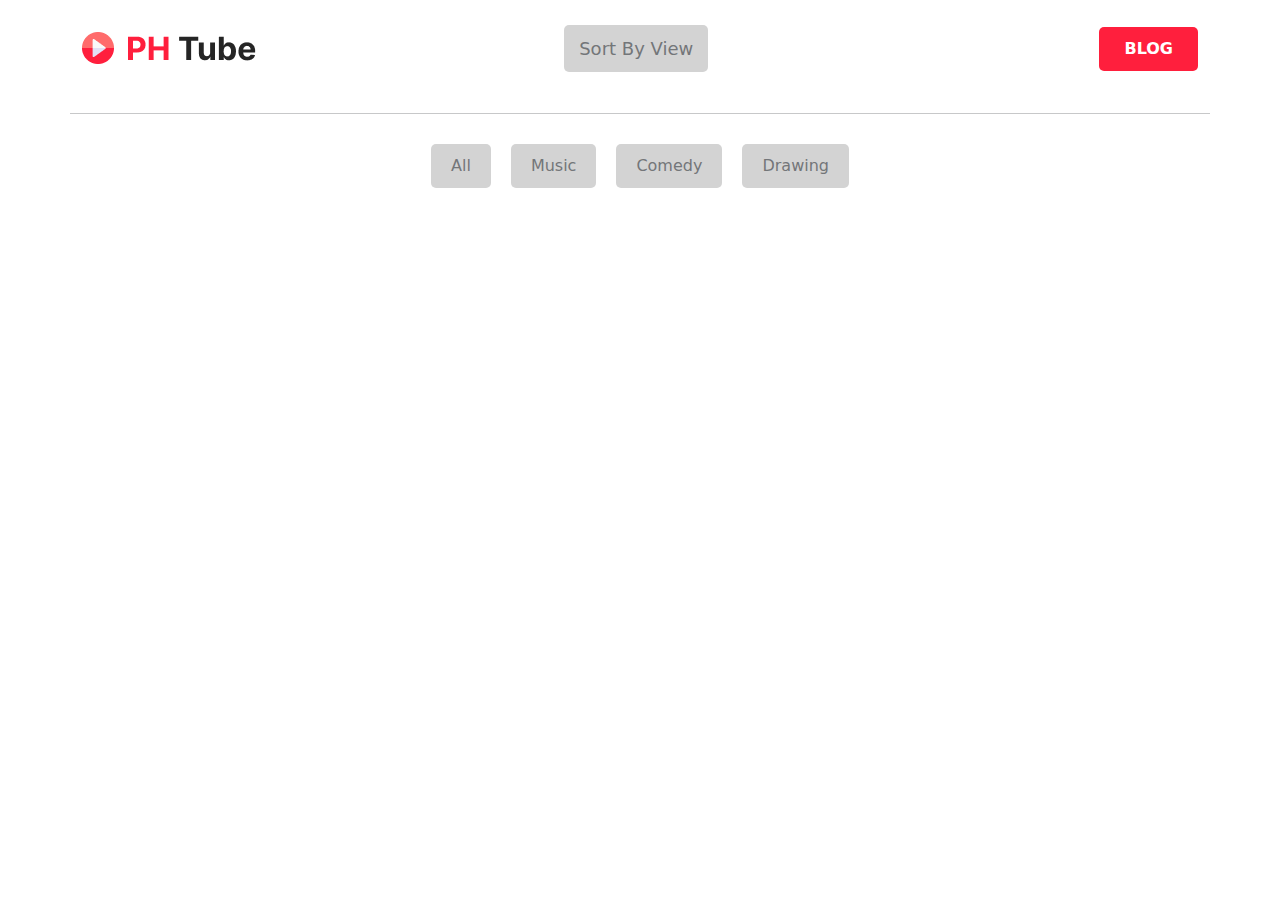
<file: Module 08 (Asignment - 2)/index.html>
<!DOCTYPE html>
<html lang="en">

<head>
    <meta charset="UTF-8">
    <meta name="viewport" content="width=device-width, initial-scale=1.0">
    <title> JavaScript Project </title>
    <link rel="stylesheet" href="style.css">
    <link href="https://cdn.jsdelivr.net/npm/bootstrap@5.3.3/dist/css/bootstrap.min.css" rel="stylesheet"
        integrity="sha384-QWTKZyjpPEjISv5WaRU9OFeRpok6YctnYmDr5pNlyT2bRjXh0JMhjY6hW+ALEwIH" crossorigin="anonymous">
    <link rel="stylesheet" href="https://cdnjs.cloudflare.com/ajax/libs/font-awesome/6.5.1/css/all.min.css">
</head>

<body>

    <!-- Navbar Section Starts -->
    <nav class="container navbar navbar-expand-lg pt-4 pb-4">
        <div class="container">
            <a class="navbar-brand" href="#"> <img src="Images/Logo.png" alt=""></a>
            <button onclick="sortByView()" class="sort-btn"> Sort By View </button>
            <a href="blog.html" target="_blank"><button class="blog-btn"> BLOG </button></a>
        </div>
    </nav>
    
    <hr class="container">
    <!-- Navbar Section Ends -->


    <!-- Button Section Starts -->

    <div class="button-container">
        <button id="all-btn" onclick="loadAllData()" class="single-btn"> All </button>
        <button id="music-btn" onclick="loadMusicData()" class="single-btn"> Music </button>
        <button id="music-btn" onclick="loadComedyData()" class="single-btn"> Comedy </button>
        <button id="music-btn" onclick="loadDrawingData()" class="single-btn"> Drawing </button>
    </div>
    <!-- Button Section Ends -->


    <!-- Content Section Starts -->
    <div class="row" id="content-container">

    </div>


    <!-- Content Section Ends -->





    <!-- Script and Bootstrap Connection Files -->
    <script src="./app.js"></script>

    <script src="https://cdn.jsdelivr.net/npm/bootstrap@5.3.3/dist/js/bootstrap.bundle.min.js"
        integrity="sha384-YvpcrYf0tY3lHB60NNkmXc5s9fDVZLESaAA55NDzOxhy9GkcIdslK1eN7N6jIeHz"
        crossorigin="anonymous"></script>

</body>

</html>
</file>
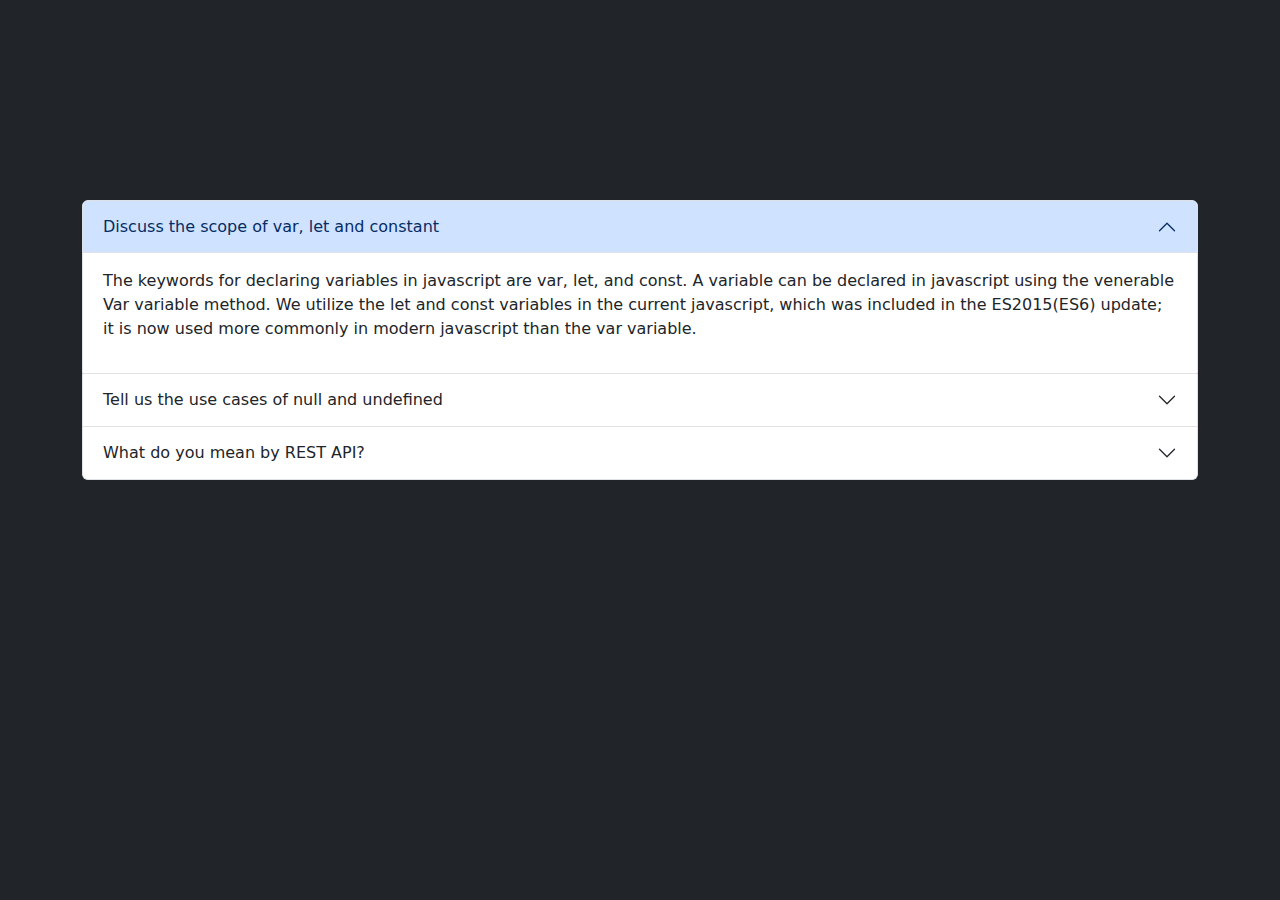
<file: Module 08 (Asignment - 2)/blog.html>
<!DOCTYPE html>
<html lang="en">

<head>
    <meta charset="UTF-8">
    <meta name="viewport" content="width=device-width, initial-scale=1.0">
    <title> Blog Page </title>
    <link rel="stylesheet" href="style.css">
    <link href="https://cdn.jsdelivr.net/npm/bootstrap@5.3.3/dist/css/bootstrap.min.css" rel="stylesheet"
        integrity="sha384-QWTKZyjpPEjISv5WaRU9OFeRpok6YctnYmDr5pNlyT2bRjXh0JMhjY6hW+ALEwIH" crossorigin="anonymous">
    <link rel="stylesheet" href="https://cdnjs.cloudflare.com/ajax/libs/font-awesome/6.5.1/css/all.min.css">
</head>

<body class="bg-dark">

    <div class="accordion container" id="accordionExample">
        <div class="accordion-item">
            <h2 class="accordion-header">
                <button class="accordion-button" type="button" data-bs-toggle="collapse" data-bs-target="#collapseOne"
                    aria-expanded="true" aria-controls="collapseOne">
                    Discuss the scope of var, let and constant
                </button>
            </h2>
            <div id="collapseOne" class="accordion-collapse collapse show" data-bs-parent="#accordionExample">
                <div class="accordion-body">
                    <p>The keywords for declaring variables in javascript are var, let, and const. A variable can be declared in javascript using the venerable Var variable method. We utilize the let and const variables in the current javascript, which was included in the ES2015(ES6) update; it is now used more commonly in modern javascript than the var variable.</p>
                </div>
            </div>
        </div>

        <div class="accordion-item">
            <h2 class="accordion-header">
                <button class="accordion-button collapsed" type="button" data-bs-toggle="collapse"
                    data-bs-target="#collapseTwo" aria-expanded="false" aria-controls="collapseTwo">
                    Tell us the use cases of null and undefined
                </button>
            </h2>
            <div id="collapseTwo" class="accordion-collapse collapse" data-bs-parent="#accordionExample">
                <div class="accordion-body">
                    <p>When we define a variable to undefined then we are trying to convey that the variable does not exist . When we define a variable to null then we are trying to convey that the variable is empty.</p>
                </div>
            </div>
        </div>

        <div class="accordion-item">
            <h2 class="accordion-header">
                <button class="accordion-button collapsed" type="button" data-bs-toggle="collapse"
                    data-bs-target="#collapseThree" aria-expanded="false" aria-controls="collapseThree">
                    What do you mean by REST API?
                </button>
            </h2>
            <div id="collapseThree" class="accordion-collapse collapse" data-bs-parent="#accordionExample">
                <div class="accordion-body">
                    <p>REST APIs communicate through HTTP requests to perform standard database functions like creating, reading, updating and deleting records (also known as CRUD) within a resource. For example, a REST API would use a GET request to retrieve a record. A POST request creates a new record.</p>
                </div>
            </div>
        </div>
    </div>



    <!-- Script and Bootstrap Connection Files -->
    <script src="./app.js"></script>

    <script src="https://cdn.jsdelivr.net/npm/bootstrap@5.3.3/dist/js/bootstrap.bundle.min.js"
        integrity="sha384-YvpcrYf0tY3lHB60NNkmXc5s9fDVZLESaAA55NDzOxhy9GkcIdslK1eN7N6jIeHz"
        crossorigin="anonymous"></script>

</body>

</html>
</file>
<file: Module 08 (Asignment - 2)/style.css>
.sort-btn{
    padding: 10px 15px;
    border: none;
    background-color: #D3D3D3;
    border-radius: 5px;
    font-size: 18px;
    color: #737679;
    margin-right: 100px;
}

.blog-btn{
    padding: 10px 25px;
    border: none;
    background-color: #FF1F3D;
    border-radius: 5px;
    color: white;
    font-weight: bold;
}

.button-container{
    display: flex;
    justify-content: center;
    gap: 20px;
    margin-top: 30px;
}

.single-btn{
    background-color: #D3D3D3;
    color: #737679;
    padding: 10px 20px;
    border: none;
    border-radius: 5px;
}

.thumbnail-img{
    width: 350px;
    height: 200px;
}

.card-pro-pic{
    width: 40px;
    height: 40px;
    border-radius: 60%;
}

.thumbnail-img{
    border-radius: 10px;
}

.card-all{
    display: flex;
    gap: 20px;
}

.drawing-image{
    width: 200px;
    height: 200px;
}

.card-thumbnail{
    position: relative;
}

.watch-time{
    position: absolute;
    color: white;
    background-color: black;
    bottom: 2%;
    right: 5%;
    border-radius: 3px;
    padding-left: 3px;
    padding-right: 3px;
}

#accordionExample{
    margin-top: 200px;
}

@media (min-width: 420px) and (max-width: 430px){ 
    .card-pic-info{
        text-align: center;
    }

    .card-pro-pic{
        margin-top: 35px;
    }

    .card-pic{
        margin-left: 50px;
    }

    .navbar-brand{
        margin-left: 120px;
        margin-bottom: 20px;
    }

    .sort-btn{
        margin: 0 auto;
    }

    .blog-btn{
        margin: 0 auto;
    }
}
</file>
